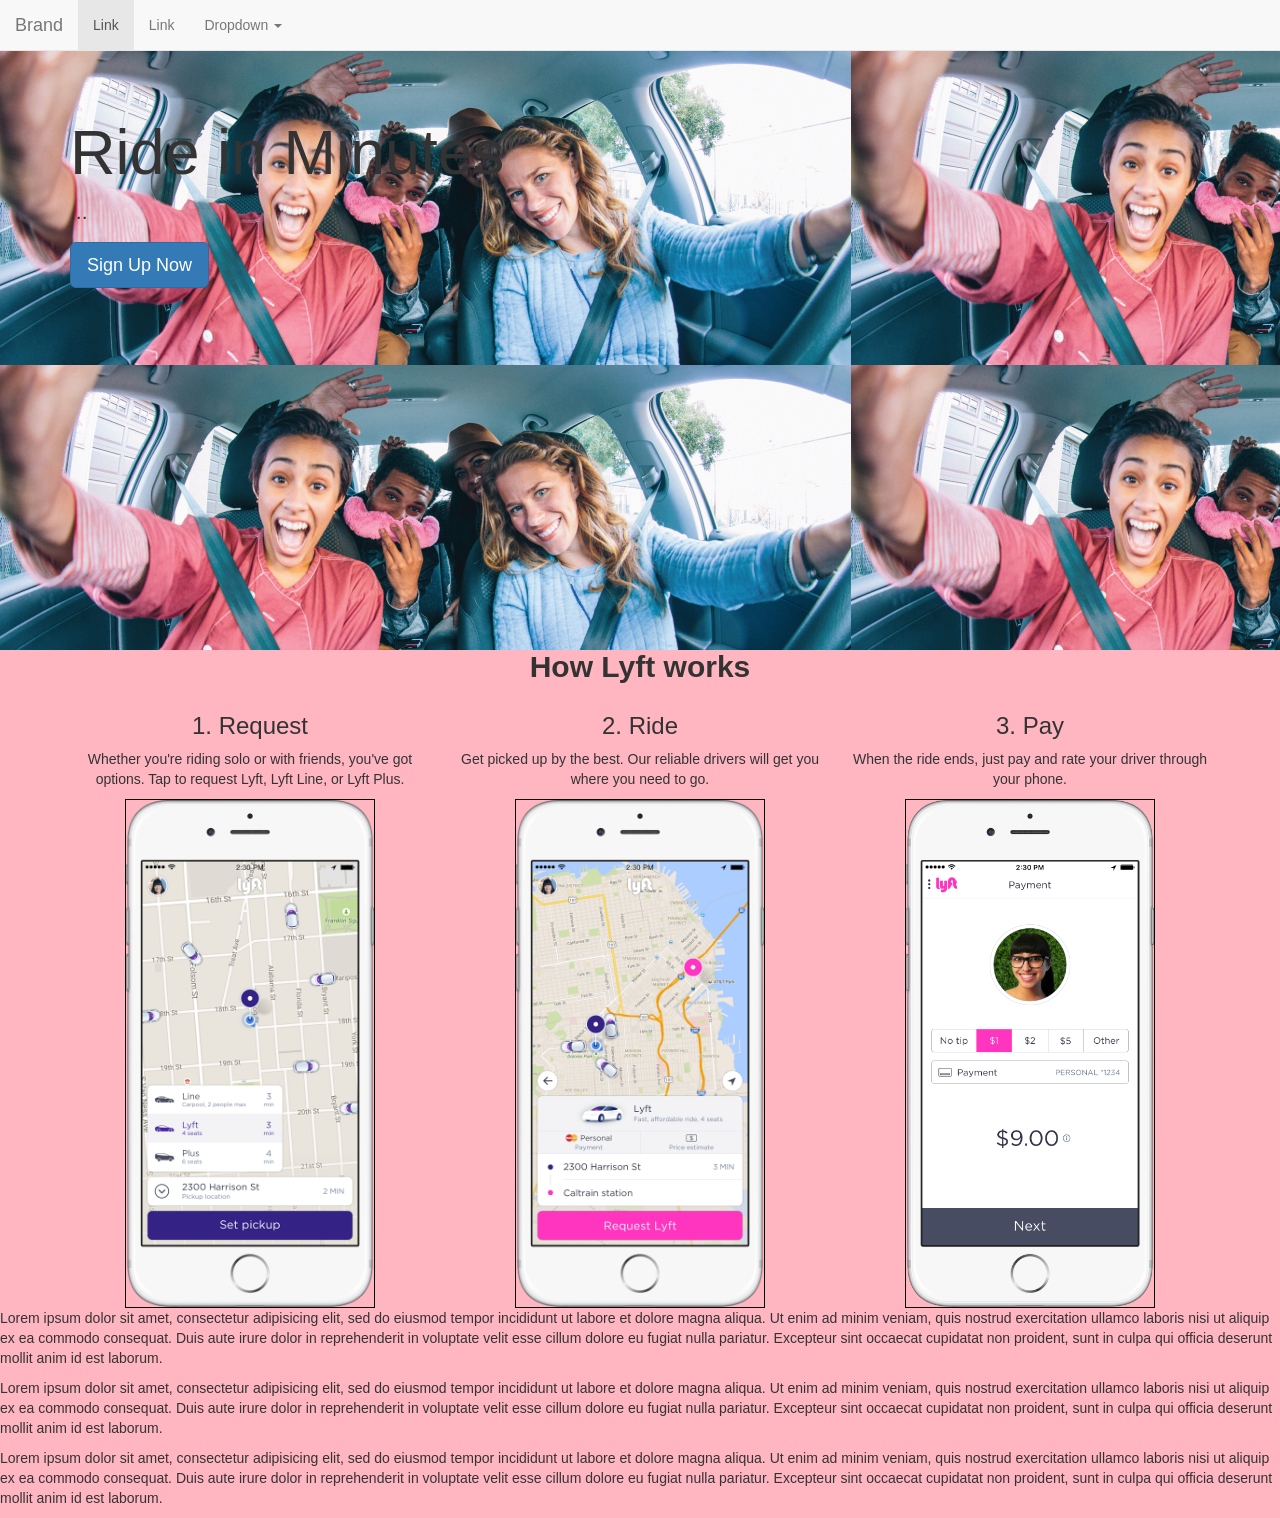
<file: index.html>
<!DOCTYPE html>
<html>

<head>


  <title>My Webpage</title>

  <!--Bootstrap style has to be above my own-->

  <link rel="stylesheet" href="https://maxcdn.bootstrapcdn.com/bootstrap/3.3.6/css/bootstrap.min.css" integrity="sha384-1q8mTJOASx8j1Au+a5WDVnPi2lkFfwwEAa8hDDdjZlpLegxhjVME1fgjWPGmkzs7" crossorigin="anonymous">

  <link rel="stylesheet" type="text/css" href="CSS/style.css">

  <meta name="viewport" content="width=device-width, initial-scale=1">

</head>

<body>

  <nav class="navbar navbar-default navbar-fixed-top">
  <div class="container-fluid">
    <!-- Brand and toggle get grouped for better mobile display -->
    <div class="navbar-header">
      <button type="button" class="navbar-toggle collapsed" data-toggle="collapse" data-target="#bs-example-navbar-collapse-1" aria-expanded="false">
        <span class="sr-only">Toggle navigation</span>
        <span class="icon-bar"></span>
        <span class="icon-bar"></span>
        <span class="icon-bar"></span>
      </button>
      <a class="navbar-brand" href="#">Brand</a>
    </div>

    <!-- Collect the nav links, forms, and other content for toggling -->
    <div class="collapse navbar-collapse" id="bs-example-navbar-collapse-1">
      <ul class="nav navbar-nav">
        <li class="active"><a href="#">Link <span class="sr-only">(current)</span></a></li>
        <li><a href="#">Link</a></li>
        <li class="dropdown">
          <a href="#" class="dropdown-toggle" data-toggle="dropdown" role="button" aria-haspopup="true" aria-expanded="false">Dropdown <span class="caret"></span></a>
          <ul class="dropdown-menu">
            <li><a href="#">Action</a></li>
            <li><a href="#">Another action</a></li>
            <li><a href="#">Something else here</a></li>
            <li role="separator" class="divider"></li>
            <li><a href="#">Separated link</a></li>
            <li role="separator" class="divider"></li>
            <li><a href="#">One more separated link</a></li>
          </ul>
        </li>
      </ul>
        </div><!-- /.navbar-collapse -->
  </div><!-- /.container-fluid -->
</nav>

  <div class="jumbotron home-page-jumbotron">
   <div class="container">
  <h1>Ride in Minutes</h1>
  <p>...</p>
  <p><a class="btn btn-primary btn-lg" href="#" role="button">Sign Up Now</a></p>
  </div>
  </div>
<!-- 
  <div class="jumbotron">
   <div class="container">
  <h1>Ride in Minutes</h1>
  <p>...</p>
  <p><a class="btn btn-primary btn-lg" href="#" role="button">Sign Up Now</a></p>
  </div>
  </div> -->

  <div class="container">
    <h2 class="text-center"><strong>How Lyft works</strong></h2>

    <div class="row text-center">

      <div class="col-md-4">
      <h3>1. Request</h3>
      <p>Whether you're riding solo or with friends, you've got options. Tap to request Lyft, Lyft Line, or Lyft Plus.</p>
      <img class="img-responsive center-block"src="images/request.png">
      </div>

      <div class="col-md-4">
      <h3>2. Ride</h3>
      <p>Get picked up by the best. Our reliable drivers will get you where you need to go.</p>
      <img class="img-responsive center-block"src="images/ride.png">
      </div>

      <div class="col-md-4">
      <h3>3. Pay</h3>
      <p>When the ride ends, just pay and rate your driver through your phone.</p>
      <img class="img-responsive center-block"src="images/pay.png">
      </div>

    </div>
  </div>

<script src="https://ajax.googleapis.com/ajax/libs/jquery/2.2.0/jquery.min.js"></script>
<script src="https://maxcdn.bootstrapcdn.com/bootstrap/3.3.6/js/bootstrap.min.js" integrity="sha384-0mSbJDEHialfmuBBQP6A4Qrprq5OVfW37PRR3j5ELqxss1yVqOtnepnHVP9aJ7xS" crossorigin="anonymous"></script>

<p>Lorem ipsum dolor sit amet, consectetur adipisicing elit, sed do eiusmod
tempor incididunt ut labore et dolore magna aliqua. Ut enim ad minim veniam,
quis nostrud exercitation ullamco laboris nisi ut aliquip ex ea commodo
consequat. Duis aute irure dolor in reprehenderit in voluptate velit esse
cillum dolore eu fugiat nulla pariatur. Excepteur sint occaecat cupidatat non
proident, sunt in culpa qui officia deserunt mollit anim id est laborum.</p>
<p>Lorem ipsum dolor sit amet, consectetur adipisicing elit, sed do eiusmod
tempor incididunt ut labore et dolore magna aliqua. Ut enim ad minim veniam,
quis nostrud exercitation ullamco laboris nisi ut aliquip ex ea commodo
consequat. Duis aute irure dolor in reprehenderit in voluptate velit esse
cillum dolore eu fugiat nulla pariatur. Excepteur sint occaecat cupidatat non
proident, sunt in culpa qui officia deserunt mollit anim id est laborum.</p>
<p>Lorem ipsum dolor sit amet, consectetur adipisicing elit, sed do eiusmod
tempor incididunt ut labore et dolore magna aliqua. Ut enim ad minim veniam,
quis nostrud exercitation ullamco laboris nisi ut aliquip ex ea commodo
consequat. Duis aute irure dolor in reprehenderit in voluptate velit esse
cillum dolore eu fugiat nulla pariatur. Excepteur sint occaecat cupidatat non
proident, sunt in culpa qui officia deserunt mollit anim id est laborum.</p>
</body>

</html>
</file>
<file: CSS/style.css>
body{
		background-color: lightpink;
	}
 	img{
 		width:250px;
 		border:1px solid black;
 	}
 	body{
		background-color: lightpink;
	}

	.home-page-jumbotron{
		background-color: grey;
		position: relative;
		top: 50px;
		height: 600px;
		background-image: url("../images/lyft.jpg");
		
	}
	/*.content, .contact-me{
		background-color: white;
		width: 750px;
		margin: -20px auto;
		text-align: center;
		/*margin: 0 auto;*/
	/*	border-radius:30px;
		box-shadow: 10px 10px 10px grey;
	}

	.contact-me {
		margin:65px auto;
	}*/

	/*.content h1{
		text-align: center;
		color:blue;
	}

	.contact-me h1{
		text-align: center;
		color:green;
	}
	#s/*pecificity-test{*/
/*		color:green;
	}
	.specificity-class{
		color:blanchedalmond;*/
</file>
